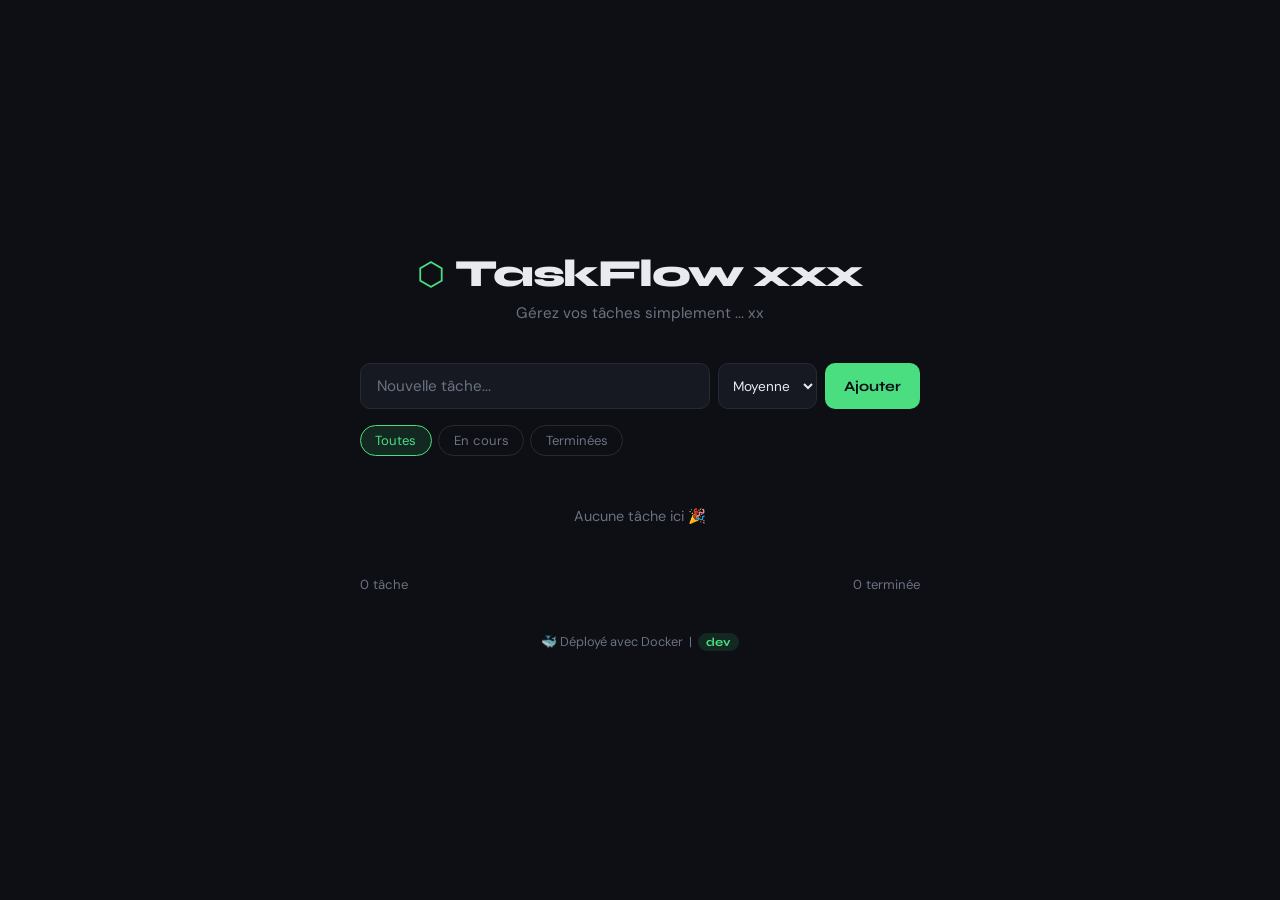
<file: index.html>
<!DOCTYPE html>
<html lang="fr">
<head>
  <meta charset="UTF-8" />
  <meta name="viewport" content="width=device-width, initial-scale=1.0"/>
  <title>TaskFlow — Gestionnaire de tâches ...</title>
  <link rel="stylesheet" href="style.css" />
</head>
<body>
  <div class="app">
    <header>
      <div class="logo">
        <span class="logo-icon">⬡</span>
        <h1>TaskFlow xxx</h1>
      </div>
      <p class="subtitle">Gérez vos tâches simplement ... xx</p>
    </header>

    <main>
      <div class="input-area">
        <input type="text" id="taskInput" placeholder="Nouvelle tâche..." autocomplete="off" />
        <select id="prioritySelect">
          <option value="low">Faible</option>
          <option value="medium" selected>Moyenne</option>
          <option value="high">Haute</option>
        </select>
        <button id="addBtn">Ajouter</button>
      </div>

      <div class="filters">
        <button class="filter-btn active" data-filter="all">Toutes</button>
        <button class="filter-btn" data-filter="pending">En cours</button>
        <button class="filter-btn" data-filter="done">Terminées</button>
      </div>

      <ul id="taskList"></ul>

      <div class="stats">
        <span id="totalCount">0 tâche(s)</span>
        <span id="doneCount">0 terminée(s)</span>
      </div>
    </main>

    <footer>
      <p>🐳 Déployé avec Docker &nbsp;|&nbsp; <span id="envBadge">dev</span></p>
    </footer>
  </div>

  <script src="app.js"></script>
</body>
</html>
</file>
<file: style.css>
@import url('https://fonts.googleapis.com/css2?family=Syne:wght@400;700;800&family=DM+Sans:wght@300;400;500&display=swap');

*, *::before, *::after { box-sizing: border-box; margin: 0; padding: 0; }

:root {
  --bg: #0d0f14;
  --surface: #161921;
  --border: #252a36;
  --text: #e8eaf0;
  --muted: #6b7280;
  --accent: #4ade80;
  --accent-dim: rgba(74,222,128,0.12);
  --high: #f87171;
  --medium: #fbbf24;
  --low: #60a5fa;
  --radius: 10px;
}

body {
  background: var(--bg);
  color: var(--text);
  font-family: 'DM Sans', sans-serif;
  min-height: 100vh;
  display: flex;
  align-items: center;
  justify-content: center;
  padding: 2rem 1rem;
}

.app {
  width: 100%;
  max-width: 560px;
}

/* HEADER */
header {
  text-align: center;
  margin-bottom: 2.5rem;
}
.logo {
  display: flex;
  align-items: center;
  justify-content: center;
  gap: 0.6rem;
  margin-bottom: 0.4rem;
}
.logo-icon {
  font-size: 2rem;
  color: var(--accent);
  animation: spin 8s linear infinite;
}
@keyframes spin { to { transform: rotate(360deg); } }

h1 {
  font-family: 'Syne', sans-serif;
  font-size: 2.4rem;
  font-weight: 800;
  letter-spacing: -0.04em;
  color: var(--text);
}
.subtitle {
  color: var(--muted);
  font-size: 0.95rem;
}

/* INPUT AREA */
.input-area {
  display: flex;
  gap: 0.5rem;
  margin-bottom: 1rem;
}
input[type="text"] {
  flex: 1;
  background: var(--surface);
  border: 1px solid var(--border);
  border-radius: var(--radius);
  color: var(--text);
  font-family: 'DM Sans', sans-serif;
  font-size: 0.95rem;
  padding: 0.75rem 1rem;
  outline: none;
  transition: border-color 0.2s;
}
input[type="text"]:focus { border-color: var(--accent); }
input::placeholder { color: var(--muted); }

select {
  background: var(--surface);
  border: 1px solid var(--border);
  border-radius: var(--radius);
  color: var(--text);
  font-family: 'DM Sans', sans-serif;
  font-size: 0.85rem;
  padding: 0.75rem 0.6rem;
  cursor: pointer;
  outline: none;
}

button#addBtn {
  background: var(--accent);
  border: none;
  border-radius: var(--radius);
  color: #0d0f14;
  cursor: pointer;
  font-family: 'Syne', sans-serif;
  font-size: 0.9rem;
  font-weight: 700;
  padding: 0.75rem 1.2rem;
  transition: opacity 0.2s, transform 0.1s;
}
button#addBtn:hover { opacity: 0.88; transform: translateY(-1px); }
button#addBtn:active { transform: translateY(0); }

/* FILTERS */
.filters {
  display: flex;
  gap: 0.4rem;
  margin-bottom: 1.2rem;
}
.filter-btn {
  background: transparent;
  border: 1px solid var(--border);
  border-radius: 999px;
  color: var(--muted);
  cursor: pointer;
  font-family: 'DM Sans', sans-serif;
  font-size: 0.82rem;
  padding: 0.35rem 0.9rem;
  transition: all 0.2s;
}
.filter-btn.active, .filter-btn:hover {
  background: var(--accent-dim);
  border-color: var(--accent);
  color: var(--accent);
}

/* TASK LIST */
#taskList {
  list-style: none;
  display: flex;
  flex-direction: column;
  gap: 0.5rem;
  min-height: 60px;
}

.task-item {
  background: var(--surface);
  border: 1px solid var(--border);
  border-radius: var(--radius);
  display: flex;
  align-items: center;
  gap: 0.75rem;
  padding: 0.8rem 1rem;
  animation: slideIn 0.25s ease;
  transition: border-color 0.2s;
}
@keyframes slideIn {
  from { opacity: 0; transform: translateY(-8px); }
  to   { opacity: 1; transform: translateY(0); }
}
.task-item:hover { border-color: var(--border); }

.task-check {
  width: 20px; height: 20px;
  border: 2px solid var(--border);
  border-radius: 6px;
  cursor: pointer;
  flex-shrink: 0;
  display: flex; align-items: center; justify-content: center;
  transition: all 0.2s;
}
.task-item.done .task-check {
  background: var(--accent);
  border-color: var(--accent);
}
.task-check::after {
  content: '';
  width: 10px; height: 6px;
  border-left: 2px solid #0d0f14;
  border-bottom: 2px solid #0d0f14;
  transform: rotate(-45deg) translateY(-1px);
  opacity: 0;
  transition: opacity 0.15s;
}
.task-item.done .task-check::after { opacity: 1; }

.task-text {
  flex: 1;
  font-size: 0.95rem;
  transition: all 0.2s;
}
.task-item.done .task-text {
  text-decoration: line-through;
  color: var(--muted);
}

.priority-dot {
  width: 8px; height: 8px;
  border-radius: 50%;
  flex-shrink: 0;
}
.priority-dot.high   { background: var(--high); }
.priority-dot.medium { background: var(--medium); }
.priority-dot.low    { background: var(--low); }

.delete-btn {
  background: transparent;
  border: none;
  color: var(--muted);
  cursor: pointer;
  font-size: 1rem;
  padding: 0.2rem 0.4rem;
  border-radius: 6px;
  transition: color 0.2s, background 0.2s;
}
.delete-btn:hover { color: var(--high); background: rgba(248,113,113,0.1); }

/* STATS */
.stats {
  display: flex;
  justify-content: space-between;
  margin-top: 1.2rem;
  font-size: 0.82rem;
  color: var(--muted);
}

/* FOOTER */
footer {
  text-align: center;
  margin-top: 2.5rem;
  font-size: 0.8rem;
  color: var(--muted);
}
#envBadge {
  background: var(--accent-dim);
  color: var(--accent);
  border-radius: 999px;
  padding: 0.1rem 0.5rem;
  font-family: 'Syne', sans-serif;
  font-size: 0.75rem;
  font-weight: 700;
}

.empty-state {
  text-align: center;
  color: var(--muted);
  font-size: 0.9rem;
  padding: 2rem 0;
}
</file>
